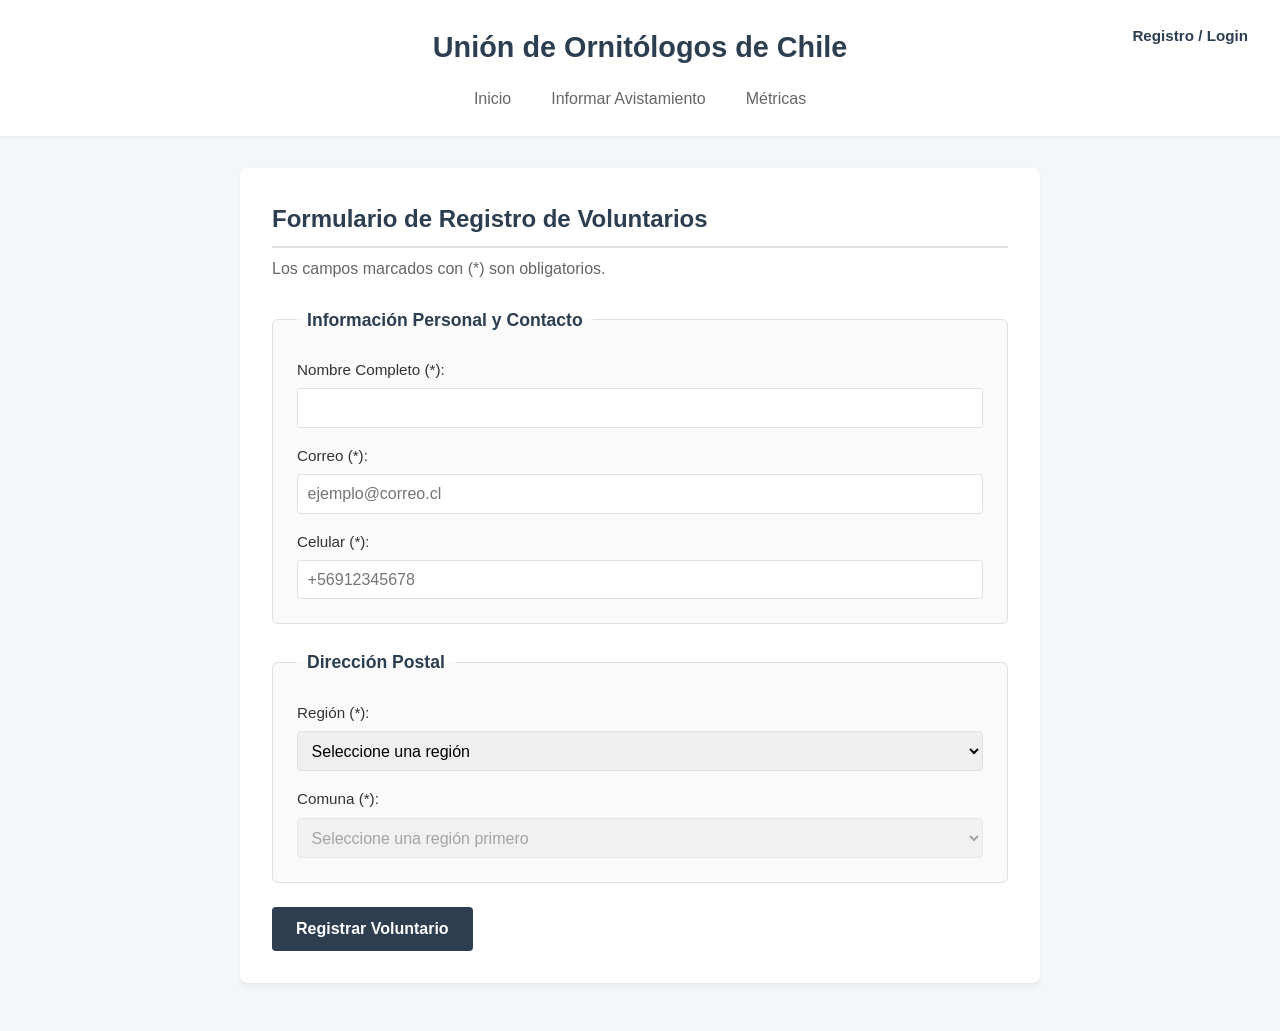
<file: html/avistamiento.html>
<!DOCTYPE html>
<html lang="es">
    <head>
        <meta charset="UTF-8">
        <meta name="viewport" content="width=device-width, initial-scale=1.0">
        <title>Avistamiento de Aves</title>
        <link rel="stylesheet" href="../css/styles.css">
    </head>

    <body>
        <header>
            <div id="auth-container">
                <a href="login.html" class="auth-link">Registro / Login</a>
            </div>

            <h1>Unión de Ornitólogos de Chile</h1>
            <nav>
                <ul>
                    <li><a href="index.html">Inicio</a></li>
                    <li><a href="avistamiento.html">Informar Avistamiento</a></li>
                    <li><a href="dashboard.html">Métricas</a></li>
                </ul>
            </nav>
        </header>

        <main>
            <h2>Formulario de Avistamiento de aves</h2>
            <p>Los campos marcados con (*) son obligatorios.</p>

            <!-- Contenedor para mostrar los errores de validacion -->
            <div id="mensajes-error" role="alert"></div>

            <form id="form-avistamiento" action="#" method="get">  
                <fieldset>
                    <legend>Información</legend>
                    <p>
                        <label for="nombre-ave">Nombre Del Ave (*):</label>
                        <input type="text" id="nombre-ave" name="nombre-ave">
                    </p>
                    <p>
                        <label for="tipo-ave">Tipo de Ave (*):</label>
                        <select id="tipo-ave" name="tipo-ave">
                            <option value=""> Seleccione un tipo </option>
                            <option value="rapina">Rapiña </option>
                            <option value="terrestre">Terrestre </option>
                            <option value="acuatica">Acuática </option>
                        </select>
                    </p>
                    <p>
                        <label for="lugar">Lugar del Avistamiento (*):</label>
                        <input type="text" id="lugar" name="lugar" placeholder="Ej: Parque Nacional La Campana">
                    </p>
                </fieldset>

                <fieldset>
                    <legend>Fecha y Hora del Avistamiento</legend>
                    <p>
                        <label for="fecha">Fecha (*):</label>
                        <input type="date" id="fecha" name="fecha">
                    </p>
                    <p>
                        <label for="hora">Hora (*):</label>
                        <input type="time" id="hora" name="hora">
                    </p>
                </fieldset>

                <fieldset>
                    <legend>Registro Visual</legend>
                    <p>
                        <label for="multimedia">Foto o Vídeo del Avistamiento (*):</label>
                        <input type="file" id="multimedia" name="multimedia" accept="image/*,video/*">
                    </p>
                </fieldset>

                <button type="submit">Registrar Avistamiento</button>
            </form>
        </main>
        <script src="../js/avistamientoVal.js"></script>
        <script src="../js/authHeader.js"></script>
    </body>
</html>
</file>
<file: css/styles.css>
@import url('./modules/base.css');
@import url('./modules/layout.css');
@import url('./modules/forms.css');
@import url('./modules/index.css');
@import url('./modules/dashboard.css');
</file>
